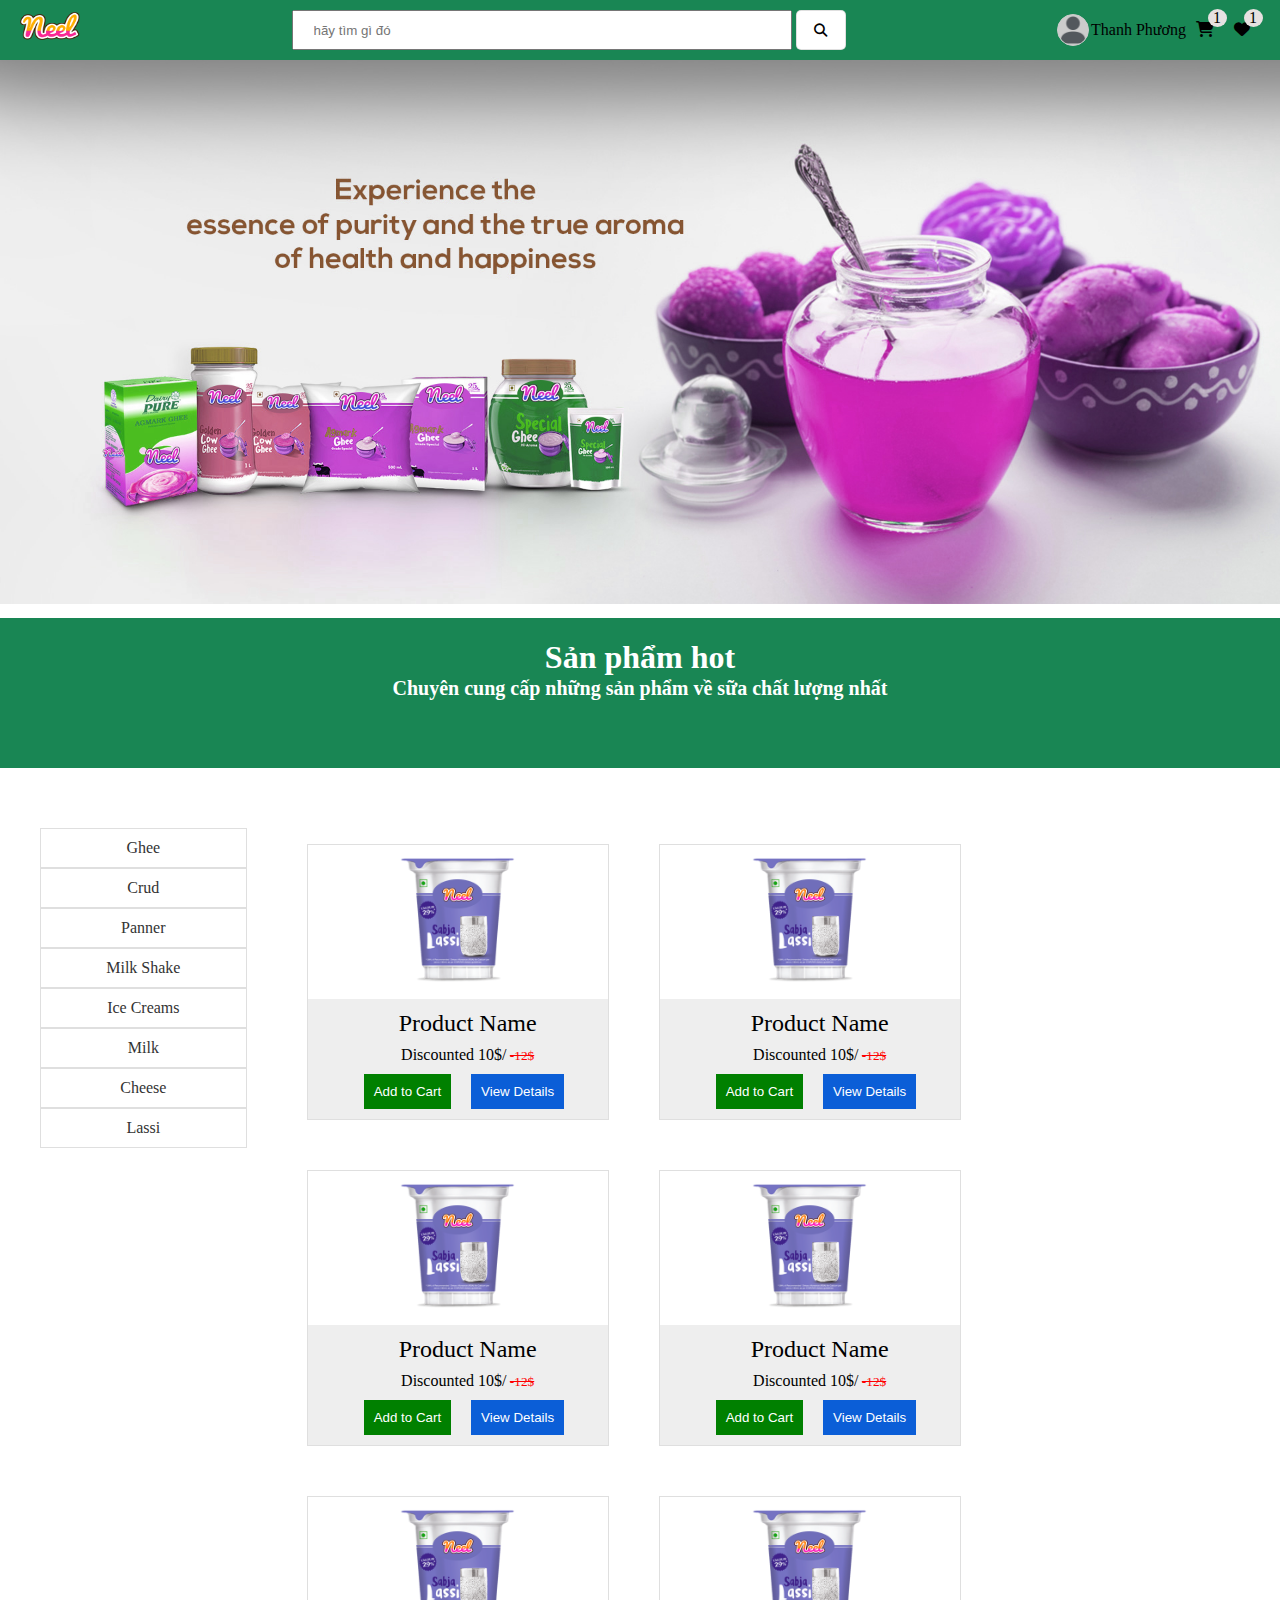
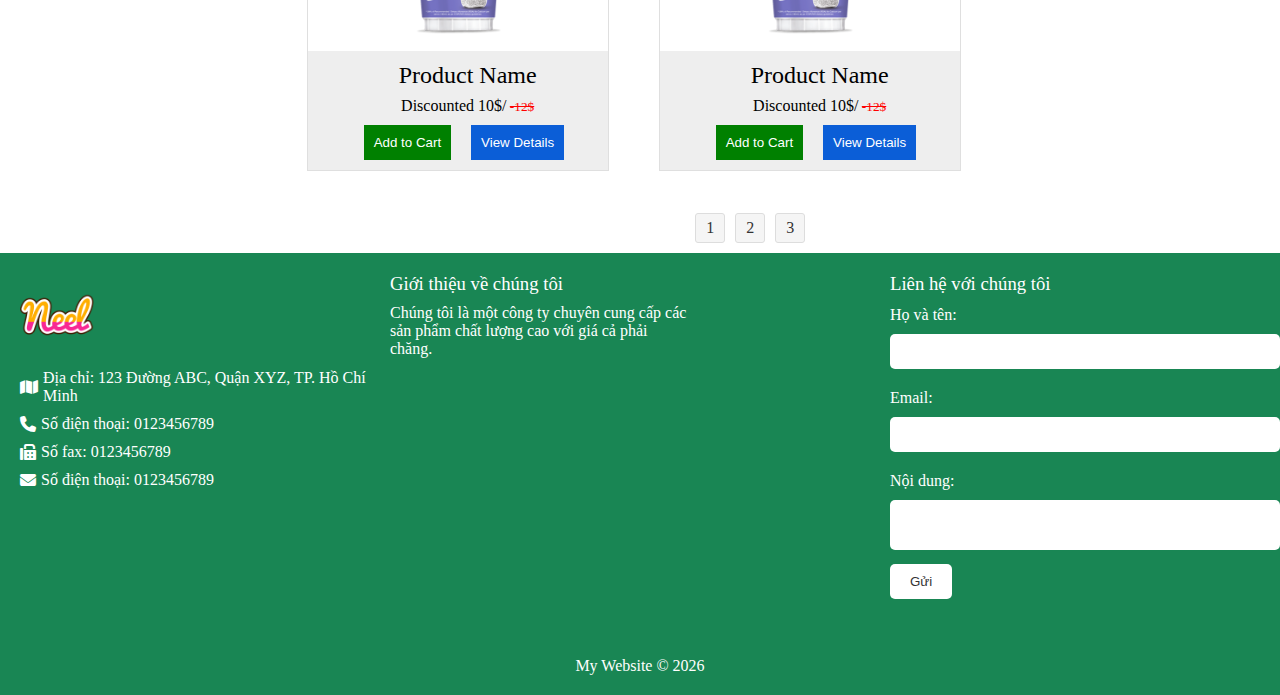
<file: index.html>
<!doctype html>
<html lang="en">
<head>
    <meta charset="utf-8">
    <meta name="viewport" content="width=device-width, initial-scale=1">
    <title>Demo</title>
    <meta name="viewport"
          content="width=device-width, user-scalable=no, initial-scale=1.0, maximum-scale=1.0, minimum-scale=1.0">
    <meta http-equiv="X-UA-Compatible" content="ie=edge">
    <link rel="stylesheet" href="styles.css">
    <link rel="stylesheet" href="https://cdnjs.cloudflare.com/ajax/libs/font-awesome/6.3.0/css/all.min.css">

</head>
<body>
<header>
    <nav>
        <div class="logo">
            <a href="#"> <img src="asset/Neel.png" alt="Avatar"></a>
        </div>
        <div class="navbar">

            <div class="container">
                <form class="search">
                    <input type="search" value="" placeholder="hãy tìm gì đó "/>
                    <button><i class="fas fa-search"></i></button>
                </form>
            </div>
        </div>
        <div class="user">
            <div class="dropdown dropbtn" id="Dropdown">
                <img src="asset/User-avatar.svg.png" alt="Avatar">
                <p>Thanh Phương</p>
                <ul class="dropdown-menu">
                    <li><a href="#">Địa chỉ</a></li>
                    <li><a href="#">Đơn hàng</a></li>
                    <li><a href="#">Thay đổi mật khẩu</a></li>
                    <li><a href="#">Đăng xuất</a></li>
                </ul>
            </div>
            <div class="user-item">
                <i class="fa-solid fa-cart-shopping fa-1x"></i>
                <span>1</span>
            </div>
            <div class=user-item>
                <i class="fa-solid fa-heart fa-1x"></i>
                <span>1</span>
            </div>
        </div>
    </nav>
</header>
<section>
    <div class="carousel">
        <div class="slides">
            <div class="slide current-slide"><img src="asset/banner/b1.jpg" alt="Slide 1"></div>
            <div class="slide"><img src="asset/banner/b2.jpg" alt="Slide 2"></div>
            <div class="slide"><img src="asset/banner/b3.jpg" alt="Slide 3"></div>
            <div class="slide"><img src="asset/banner/b4.jpg" alt="Slide 4"></div>
        </div>
    </div>
</section>
<section>
    <div class="container-banner banner">
        <h1 class="content">
            Sản phẩm hot
        </h1>
        <small>
            Chuyên cung cấp những sản phẩm về sữa chất lượng nhất
        </small>
    </div>
</section>
<section>
    <div class="container-product">
        <div class="sidebar">
            <ul>
                <li><a href="#">Ghee</a></li>
                <li><a href="#">Crud</a></li>
                <li><a href="#">Panner</a></li>
                <li><a href="#">Milk Shake</a></li>
                <li><a href="#">Ice Creams</a></li>
                <li><a href="#">Milk</a></li>
                <li><a href="#">Cheese</a></li>
                <li><a href="#">Lassi</a></li>
            </ul>
        </div>
        <div class="product-container">
            <div class="product-item" id="data-container">
                <ul class="data-list">
                    <li class="product">
                        <div class="product-image">
                            <img src="asset/product/sabja.png" alt="Product 1">
                        </div>
                        <div class="product-details">
                            <h2>Product Name</h2>
                            <p>Discounted 10$/<small>
                                <del>-12$</del>
                            </small></p>
                            <div class="button-main">
                                <button class="add">Add to Cart</button>
                                <button class="view">View Details</button>
                            </div>
                        </div>
                    </li>
                    <li class="product">
                        <div class="product-image">
                            <img src="asset/product/sabja.png" alt="Product 1">
                        </div>
                        <div class="product-details">
                            <h2>Product Name</h2>
                            <p>Discounted 10$/<small>
                                <del>-12$</del>
                            </small></p>
                            <div class="button-main">
                                <button class="add">Add to Cart</button>
                                <button class="view">View Details</button>
                            </div>
                        </div>
                    </li>
                    <li class="product">
                        <div class="product-image">
                            <img src="asset/product/sabja.png" alt="Product 1">
                        </div>
                        <div class="product-details">
                            <h2>Product Name</h2>
                            <p>Discounted 10$/<small>
                                <del>-12$</del>
                            </small></p>
                            <div class="button-main">
                                <button class="add">Add to Cart</button>
                                <button class="view">View Details</button>
                            </div>
                        </div>
                    </li>
                    <li class="product">
                        <div class="product-image">
                            <img src="asset/product/sabja.png" alt="Product 1">
                        </div>
                        <div class="product-details">
                            <h2>Product Name</h2>
                            <p>Discounted 10$/<small>
                                <del>-12$</del>
                            </small></p>
                            <div class="button-main">
                                <button class="add">Add to Cart</button>
                                <button class="view">View Details</button>
                            </div>
                        </div>
                    </li>
                    <li class="product">
                        <div class="product-image">
                            <img src="asset/product/sabja.png" alt="Product 1">
                        </div>
                        <div class="product-details">
                            <h2>Product Name</h2>
                            <p>Discounted 10$/<small>
                                <del>-12$</del>
                            </small></p>
                            <div class="button-main">
                                <button class="add">Add to Cart</button>
                                <button class="view">View Details</button>
                            </div>
                        </div>
                    </li>
                    <li class="product">
                        <div class="product-image">
                            <img src="asset/product/sabja.png" alt="Product 1">
                        </div>
                        <div class="product-details">
                            <h2>Product Name</h2>
                            <p>Discounted 10$/<small>
                                <del>-12$</del>
                            </small></p>
                            <div class="button-main">
                                <button class="add">Add to Cart</button>
                                <button class="view">View Details</button>
                            </div>
                        </div>
                    </li>
                    <li class="product">
                        <div class="product-image">
                            <img src="asset/product/sabja.png" alt="Product 1">
                        </div>
                        <div class="product-details">
                            <h2>Product Name</h2>
                            <p>Discounted 10$/<small>
                                <del>-12$</del>
                            </small></p>
                            <div class="button-main">
                                <button class="add">Add to Cart</button>
                                <button class="view">View Details</button>
                            </div>
                        </div>
                    </li>
                    <li class="product">
                        <div class="product-image">
                            <img src="asset/product/sabja.png" alt="Product 1">
                        </div>
                        <div class="product-details">
                            <h2>Product Name</h2>
                            <p>Discounted 10$/<small>
                                <del>-12$</del>
                            </small></p>
                            <div class="button-main">
                                <button class="add">Add to Cart</button>
                                <button class="view">View Details</button>
                            </div>
                        </div>
                    </li>
                    <li class="product">
                        <div class="product-image">
                            <img src="asset/product/sabja.png" alt="Product 1">
                        </div>
                        <div class="product-details">
                            <h2>Product Name</h2>
                            <p>Discounted 10$/<small>
                                <del>-12$</del>
                            </small></p>
                            <div class="button-main">
                                <button class="add">Add to Cart</button>
                                <button class="view">View Details</button>
                            </div>
                        </div>
                    </li>
                    <li class="product">
                        <div class="product-image">
                            <img src="asset/product/sabja.png" alt="Product 1">
                        </div>
                        <div class="product-details">
                            <h2>Product Name</h2>
                            <p>Discounted 10$/<small>
                                <del>-12$</del>
                            </small></p>
                            <div class="button-main">
                                <button class="add">Add to Cart</button>
                                <button class="view">View Details</button>
                            </div>
                        </div>
                    </li>
                    <li class="product">
                        <div class="product-image">
                            <img src="asset/product/sabja.png" alt="Product 1">
                        </div>
                        <div class="product-details">
                            <h2>Product Name</h2>
                            <p>Discounted 10$/<small>
                                <del>-12$</del>
                            </small></p>
                            <div class="button-main">
                                <button class="add">Add to Cart</button>
                                <button class="view">View Details</button>
                            </div>
                        </div>
                    </li>
                    <li class="product">
                        <div class="product-image">
                            <img src="asset/product/sabja.png" alt="Product 1">
                        </div>
                        <div class="product-details">
                            <h2>Product Name</h2>
                            <p>Discounted 10$/<small>
                                <del>-12$</del>
                            </small></p>
                            <div class="button-main">
                                <button class="add">Add to Cart</button>
                                <button class="view">View Details</button>
                            </div>
                        </div>
                    </li>
                    <li class="product">
                        <div class="product-image">
                            <img src="asset/product/sabja.png" alt="Product 1">
                        </div>
                        <div class="product-details">
                            <h2>Product Name</h2>
                            <p>Discounted 10$/<small>
                                <del>-12$</del>
                            </small></p>
                            <div class="button-main">
                                <button class="add">Add to Cart</button>
                                <button class="view">View Details</button>
                            </div>
                        </div>
                    </li>
                    <li class="product">
                        <div class="product-image">
                            <img src="asset/product/sabja.png" alt="Product 1">
                        </div>
                        <div class="product-details">
                            <h2>Product Name</h2>
                            <p>Discounted 10$/<small>
                                <del>-12$</del>
                            </small></p>
                            <div class="button-main">
                                <button class="add">Add to Cart</button>
                                <button class="view">View Details</button>
                            </div>
                        </div>
                    </li>
                    <li class="product">
                        <div class="product-image">
                            <img src="asset/product/sabja.png" alt="Product 1">
                        </div>
                        <div class="product-details">
                            <h2>Product Name</h2>
                            <p>Discounted 10$/<small>
                                <del>-12$</del>
                            </small></p>
                            <div class="button-main">
                                <button class="add">Add to Cart</button>
                                <button class="view">View Details</button>
                            </div>
                        </div>
                    </li>
                    <li class="product">
                        <div class="product-image">
                            <img src="asset/product/sabja.png" alt="Product 1">
                        </div>
                        <div class="product-details">
                            <h2>Product Name</h2>
                            <p>Discounted 10$/<small>
                                <del>-12$</del>
                            </small></p>
                            <div class="button-main">
                                <button class="add">Add to Cart</button>
                                <button class="view">View Details</button>
                            </div>
                        </div>
                    </li>
                </ul>
            </div>
        </div>
    </div>
    <div id="pagination-container">
        <ul class="pagination"></ul>
    </div>
</section>
<footer>
    <div class="footer-left">
        <img src="asset/Neel.png" alt="Logo">
        <div class="info">
            <i class="fas fa-map"></i>
            <p>Địa chỉ: 123 Đường ABC, Quận XYZ, TP. Hồ Chí Minh</p>
        </div>
        <div class="info">
            <i class="fas fa-phone"></i>
            <p>Số điện thoại: 0123456789</p>
        </div>
        <div class="info">
            <i class="fas fa-fax"></i>
            <p>Số fax: 0123456789</p>
        </div>
        <div class="info">
            <i class="fas fa-envelope"></i>
            <p>Số điện thoại: 0123456789</p>
        </div>
    </div>
    <div class="footer-middle">
        <h3>Giới thiệu về chúng tôi</h3>
        <p>Chúng tôi là một công ty chuyên cung cấp các sản phẩm chất lượng cao với giá cả phải chăng.</p>
        <iframe src="https://www.google.com/maps/embed?pb=!1m18!1m12!1m3!1d423.9450030400263!2d106.62724619054615!3d10.853529795372872!2m3!1f0!2f0!3f0!3m2!1i1024!2i768!4f13.1!3m3!1m2!1s0x3175298a797a214b%3A0x47b4978a89981367!2sC%C3%B4ng%20ty%20TNHH%20HOPEE!5e0!3m2!1svi!2s!4v1679639703121!5m2!1svi!2s"
                width="500" height="250" style="border:0;" allowfullscreen="" loading="lazy"
                referrerpolicy="no-referrer-when-downgrade"></iframe>
    </div>
    <div class="footer-right">
        <h3>Liên hệ với chúng tôi</h3>
        <form>
            <label for="name">Họ và tên:</label>
            <input type="text" id="name" name="name" required>
            <label for="email">Email:</label>
            <input type="email" id="email" name="email" required>
            <label for="message">Nội dung:</label>
            <textarea id="message" name="message" required></textarea>
            <button type="submit">Gửi</button>
        </form>
    </div>
</footer>
<footer>
    <div class="coppy right ">
        <p id="timenow"></p>
    </div>

</footer>
<script src="main.js"></script>
<script src="pagenation.js"/>
<script>

</script>
</body>
</html>
</file>
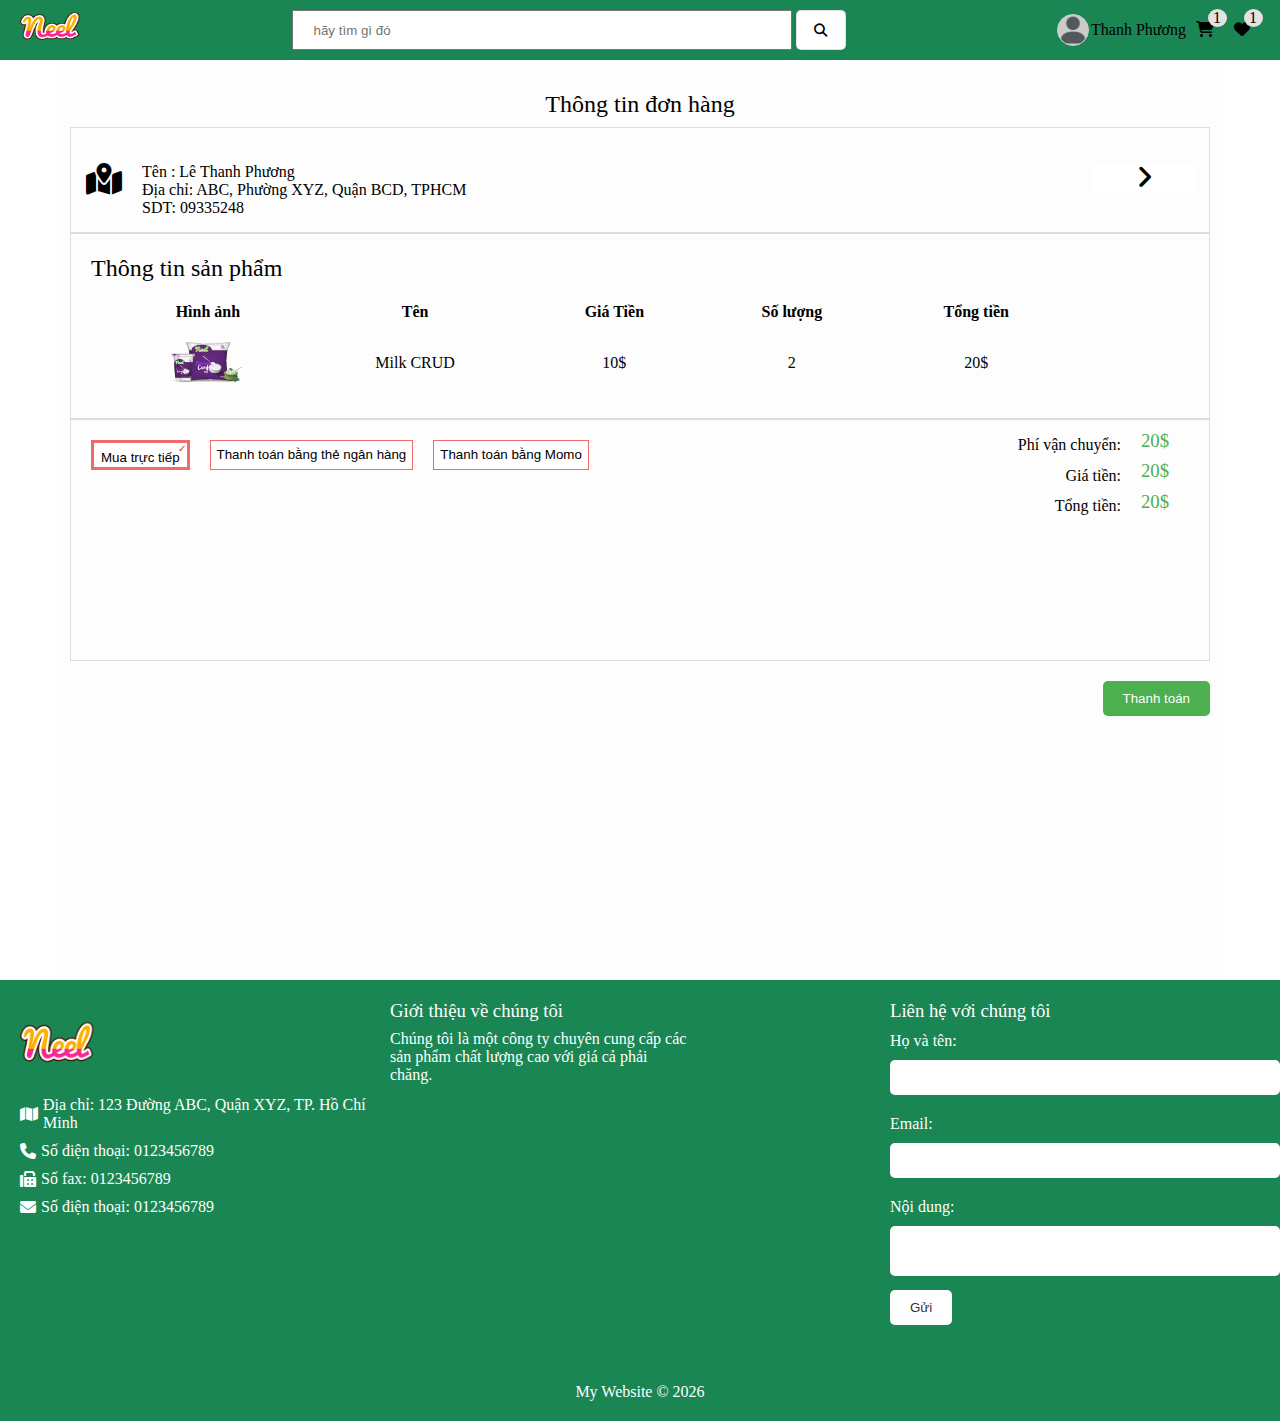
<file: checkout.html>
<!doctype html>
<html lang="en">
<head>
    <meta charset="UTF-8">
    <meta name="viewport"
          content="width=device-width, user-scalable=no, initial-scale=1.0, maximum-scale=1.0, minimum-scale=1.0">
    <meta http-equiv="X-UA-Compatible" content="ie=edge">
    <title>Document</title>
    <link rel="stylesheet" href="styles.css">
    <link rel="stylesheet" href="https://cdnjs.cloudflare.com/ajax/libs/font-awesome/6.3.0/css/all.min.css">

</head>
<body>
<header>
    <nav>
        <div class="logo">
            <a href="#"> <img src="asset/Neel.png" alt="Avatar"></a>
        </div>
        <div class="navbar">

            <div class="container">
                <form class="search">
                    <input type="search" value="" placeholder="hãy tìm gì đó "/>
                    <button><i class="fas fa-search"></i></button>
                </form>
            </div>
        </div>
        <div class="user">
            <div class="dropdown dropbtn" id="Dropdown">
                <img src="asset/User-avatar.svg.png" alt="Avatar">
                <p>Thanh Phương</p>
                <ul class="dropdown-menu">
                    <li><a href="#">Địa chỉ</a></li>
                    <li><a href="#">Đơn hàng</a></li>
                    <li><a href="#">Thay đổi mật khẩu</a></li>
                    <li><a href="#">Đăng xuất</a></li>
                </ul>
            </div>
            <div class="user-item">
                <i class="fa-solid fa-cart-shopping fa-1x"></i>
                <span>1</span>
            </div>
            <div class=user-item>
                <i class="fa-solid fa-heart fa-1x"></i>
                <span>1</span>
            </div>
        </div>
    </nav>
</header>
<section>
    <div class="container checkout">
        <h2 class="title">Thông tin đơn hàng</h2>
        <div class="container-address address" id="open-modal">
            <div class="address-details">
                <i class="fas fa-map-location-dot fa-2x "></i>
                <div>
                    <p id="FullName">Tên : Lê Thanh Phương</p>
                    <p id="Address">Địa chỉ: ABC, Phường XYZ, Quận BCD, TPHCM</p>
                    <p id="Phone">SDT: 09335248</p>
                </div>
            </div>
            <button class="change-icons"><i class="fas fa-2x fa-angle-right"></i></button>
        </div>
        <div class="checkout-section">
            <h2>Thông tin sản phẩm</h2>
            <div class="product-item">
                <div class="checkout-details">
                    <table>
                        <thead>
                        <tr>
                            <th>Hình ảnh</th>
                            <th>Tên</th>
                            <th>Giá Tiền</th>
                            <th>Số lượng</th>
                            <th>Tổng tiền</th>
                        </tr>
                        </thead>
                        <tbody>
                        <tr>
                            <td class="checkout-img">
                                <img src="asset/product/curd-premium.png" alt="Product Image">
                            </td>
                            <td>Milk CRUD</td>
                            <td>10$</td>
                            <td>2</td>
                            <td>20$</td>
                        </tr>
                        </tbody>
                    </table>
                </div>
            </div>
        </div>
        <div class="checkout-section payment">
            <div>
                <div class="payment-options">
                    <button class="btn-buy-now active-checkout" id="payment">Mua trực tiếp</button>
                    <button class="btn-card-payment " id="payment">Thanh toán bằng thẻ ngân hàng</button>
                    <button class="btn-momo-payment " id="payment">Thanh toán bằng Momo</button>
                </div>

                <div class="payment-details">
                    <div class="buy-now-details">
                    </div>
                    <div class="card-payment-details">
                        <p>Chọn thẻ thanh toán</p>
                        <ul class="payment-card">
                            <li class="card">
                                <label>Thẻ Visa
                                    <input type="radio" value="Visa" name="Card">
                                </label>
                                <img src="asset/payment/payment.png"/>
                            </li>
                            <li class="card">
                                <label>Thẻ Mastercard
                                    <input type="radio" value="Mastercard" name="Card">
                                </label>
                                <img src="asset/payment/payment.png"/>
                            </li>
                            <li class="card">
                                <label>Thẻ ATM nội địa
                                    <input type="radio" value="ATM" name="Card">
                                </label>
                                <img src="asset/payment/payment.png"/>
                            </li>
                        </ul>
                    </div>
                    <div class="momo-payment-details">
                        <p>Chọn ví thanh toán</p>
                        <ul>
                            <ul class="payment-card">
                                <li class="card">
                                    <label>Ví Momo
                                        <input type="radio" value="Visa" name="Card">
                                    </label>
                                    <img src="asset/payment/payment.png"/>
                                </li>
                                <li class="card">
                                    <label>Ví Zalopay
                                        <input type="radio" value="Mastercard" name="Card">
                                    </label>
                                    <img src="asset/payment/payment.png"/>
                                </li>
                                <li class="card">
                                    <label>Thẻ ATM nội địa
                                        <input type="radio" value="ATM" name="Card">
                                    </label>
                                    <img src="asset/payment/payment.png"/>
                                </li>
                            </ul>
                        </ul>
                    </div>
                </div>
            </div>
            <div class="shipping">
                <div class="shipping-details">
                    <p>Phí vận chuyển:</p>
                    <h3>20$</h3>
                </div>
                <div class="shipping-details">
                    <p>Giá tiền:</p>
                    <h3>20$</h3>
                </div>
                <div class="shipping-details">
                    <p>Tổng tiền:</p>
                    <h3>20$</h3>
                </div>
            </div>
        </div>
        <button class="checkout-button" id="modal-payment">Thanh toán</button>
    </div>
</section>
<section>
    <div id="my-modal" class="modal">
        <div class="modal-content">
            <div class="modal-header">
                <span class="close">&times;</span>
            </div>
            <button class="change-value">
                <div class="address">
                    <div class="address-details">
                        <i class="fas fa-map-location-dot fa-2x "></i>
                        <div class="address-change">
                            <p class="Name">Tên : Lê Thanh Phương 1</p>
                            <p class="Address">Địa chỉ: ABC, Phường XYZ, Quận BCD, TPHCM</p>
                            <p class="Phone">SDT: 09335248</p>
                        </div>
                    </div>
                    <i class="fas fa-2x fa-angle-right icon"></i>
                </div>
            </button>
            <hr/>
            <button class="change-value">
                <div class="address">
                    <div class="address-details">
                        <i class="fas fa-map-location-dot fa-2x "></i>
                        <div class="address-change">
                            <p class="Name">Tên : Lê Thanh Phương 2</p>
                            <p class="Address">Địa chỉ: ABC, Phường XYZ, Quận BCD, TPHCM</p>
                            <p class="Phone">SDT: 09335248</p>
                        </div>
                    </div>
                    <i class="fas fa-2x fa-angle-right icon"></i>
                </div>
            </button>
            <hr/>
            <button class="change-value">
                <div class="address">
                    <div class="address-details">
                        <i class="fas fa-map-location-dot fa-2x "></i>
                        <div class="address-change">
                            <p class="Name">Tên : Lê Thanh Phương 3</p>
                            <p class="Address">Địa chỉ: ABC, Phường XYZ, Quận BCD, TPHCM</p>
                            <p class="Phone">SDT: 09335248</p>
                        </div>
                    </div>
                    <i class="fas fa-2x fa-angle-right icon"></i>
                </div>
            </button>

            <hr/>
        </div>
    </div>
</section>
<section>
    <div id="payment-modal" class="modal">
        <div class=" payment-content">
            <iframe src="http://giphy.com/embed/ibolLe3mOqHE3PQTtk" width="200" height="200" frameborder="0" class="giphy-embed" allowFullScreen></iframe>
            <p> Thanh toán thành công</p>
            <button class="close-payment">close</button>
        </div>
    </div>
</section>
<footer>
    <div class="footer-left">
        <img src="asset/Neel.png" alt="Logo">
        <div class="info">
            <i class="fas fa-map"></i>
            <p>Địa chỉ: 123 Đường ABC, Quận XYZ, TP. Hồ Chí Minh</p>
        </div>
        <div class="info">
            <i class="fas fa-phone"></i>
            <p>Số điện thoại: 0123456789</p>
        </div>
        <div class="info">
            <i class="fas fa-fax"></i>
            <p>Số fax: 0123456789</p>
        </div>
        <div class="info">
            <i class="fas fa-envelope"></i>
            <p>Số điện thoại: 0123456789</p>
        </div>
    </div>
    <div class="footer-middle">
        <h3>Giới thiệu về chúng tôi</h3>
        <p>Chúng tôi là một công ty chuyên cung cấp các sản phẩm chất lượng cao với giá cả phải chăng.</p>
        <iframe src="https://www.google.com/maps/embed?pb=!1m18!1m12!1m3!1d423.9450030400263!2d106.62724619054615!3d10.853529795372872!2m3!1f0!2f0!3f0!3m2!1i1024!2i768!4f13.1!3m3!1m2!1s0x3175298a797a214b%3A0x47b4978a89981367!2sC%C3%B4ng%20ty%20TNHH%20HOPEE!5e0!3m2!1svi!2s!4v1679639703121!5m2!1svi!2s"
                width="500" height="250" style="border:0;" allowfullscreen="" loading="lazy"
                referrerpolicy="no-referrer-when-downgrade"></iframe>
    </div>
    <div class="footer-right">
        <h3>Liên hệ với chúng tôi</h3>
        <form>
            <label for="name">Họ và tên:</label>
            <input type="text" id="name" name="name" required>
            <label for="email">Email:</label>
            <input type="email" id="email" name="email" required>
            <label for="message">Nội dung:</label>
            <textarea id="message" name="message" required></textarea>
            <button type="submit">Gửi</button>
        </form>
    </div>
</footer>
<footer>
    <div class="coppy right ">
        <p id="timenow"></p>
    </div>
</footer>
<script src="payment.js"></script>
<script src="modal.js"></script>
<script src="paymentmodal.js"></script>
<script src="plusminus.js"></script>
<script src="main.js"></script>
<script src="changeImage.js"></script>
</body>
</html>
</file>
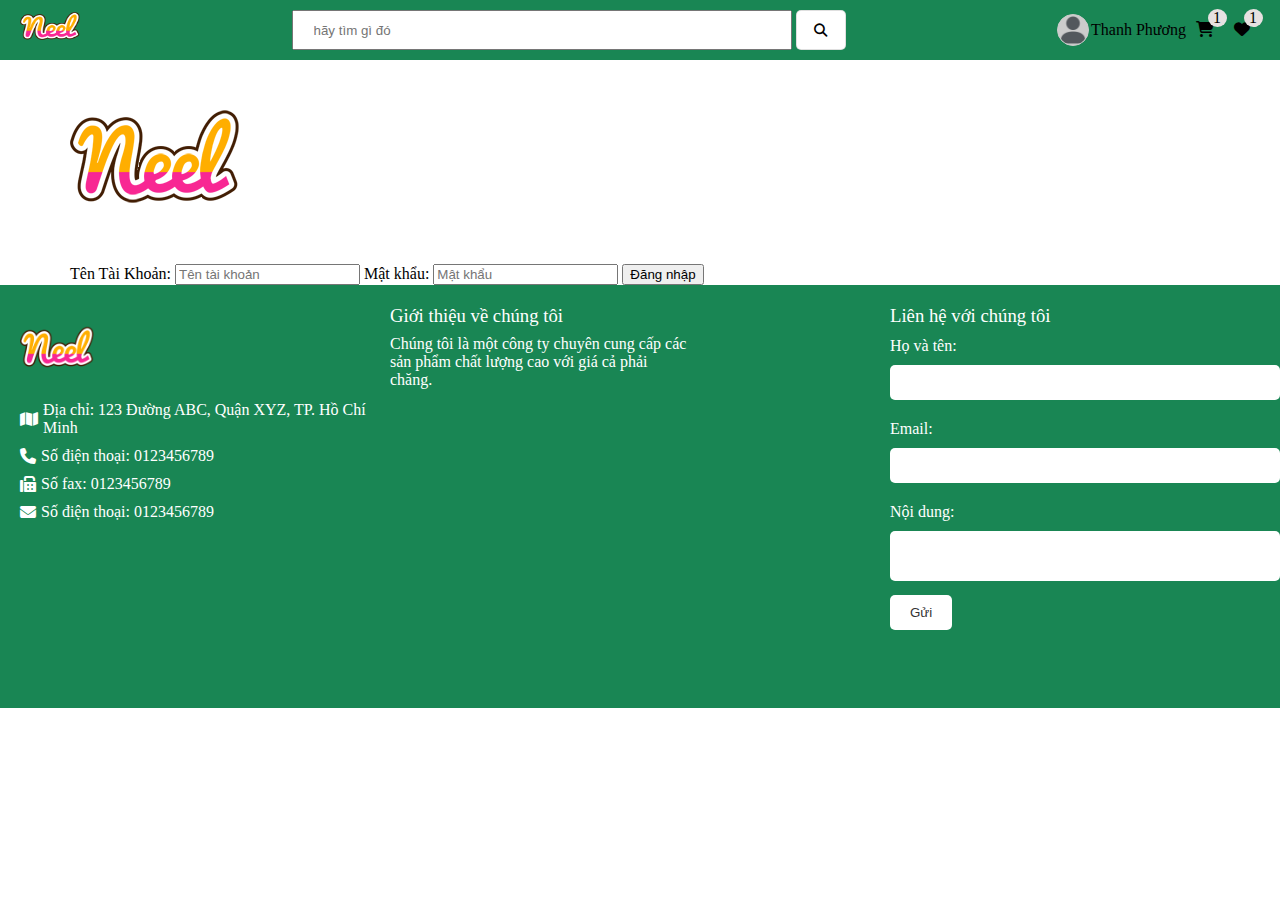
<file: login.html>
<!doctype html>
<html lang="en">
<head>
    <meta charset="UTF-8">
    <meta name="viewport"
          content="width=device-width, user-scalable=no, initial-scale=1.0, maximum-scale=1.0, minimum-scale=1.0">
    <meta http-equiv="X-UA-Compatible" content="ie=edge">
    <title>Document</title>
    <link rel="stylesheet" href="https://cdnjs.cloudflare.com/ajax/libs/font-awesome/6.3.0/css/all.min.css">
    <link rel="stylesheet" href="styles.css">
</head>
<body>
<header>
    <nav>
        <div class="logo">
            <a href="#"> <img src="asset/Neel.png" alt="Avatar"></a>
        </div>
        <div class="navbar">

            <div class="container">
                <form class="search">
                    <input type="search" value="" placeholder="hãy tìm gì đó "/>
                    <button><i class="fas fa-search"></i></button>
                </form>
            </div>
        </div>
        <div class="user">
            <div class="dropdown dropbtn" id="Dropdown">
                <img src="asset/User-avatar.svg.png" alt="Avatar">
                <p>Thanh Phương</p>
                <ul class="dropdown-menu">
                    <li><a href="#">Địa chỉ</a></li>
                    <li><a href="#">Đơn hàng</a></li>
                    <li><a href="#">Thay đổi mật khẩu</a></li>
                    <li><a href="#">Đăng xuất</a></li>
                </ul>
            </div>
            <div class="user-item">
                <i class="fa-solid fa-cart-shopping fa-1x"></i>
                <span>1</span>
            </div>
            <div class=user-item>
                <i class="fa-solid fa-heart fa-1x"></i>
                <span>1</span>
            </div>
        </div>
    </nav>
</header>
<section>
    <div class="container">
        <img src="asset/Neel.png" alt="test"/>
        <form>
            <label>
                Tên Tài Khoản:
                <input type="text" placeholder="Tên tài khoản">
            </label>
            <label>
                Mật khẩu:
                <input type="password" placeholder="Mật khẩu">
            </label>
            <button type="submit">Đăng nhập</button>
        </form>
    </div>
</section>
<footer>
    <div class="footer-left">
        <img src="asset/Neel.png" alt="Logo">
        <div class="info">
            <i class="fas fa-map"></i>
            <p>Địa chỉ: 123 Đường ABC, Quận XYZ, TP. Hồ Chí Minh</p>
        </div>
        <div class="info">
            <i class="fas fa-phone"></i>
            <p>Số điện thoại: 0123456789</p>
        </div>
        <div class="info">
            <i class="fas fa-fax"></i>
            <p>Số fax: 0123456789</p>
        </div>
        <div class="info">
            <i class="fas fa-envelope"></i>
            <p>Số điện thoại: 0123456789</p>
        </div>
    </div>
    <div class="footer-middle">
        <h3>Giới thiệu về chúng tôi</h3>
        <p>Chúng tôi là một công ty chuyên cung cấp các sản phẩm chất lượng cao với giá cả phải chăng.</p>
        <iframe src="https://www.google.com/maps/embed?pb=!1m18!1m12!1m3!1d423.9450030400263!2d106.62724619054615!3d10.853529795372872!2m3!1f0!2f0!3f0!3m2!1i1024!2i768!4f13.1!3m3!1m2!1s0x3175298a797a214b%3A0x47b4978a89981367!2sC%C3%B4ng%20ty%20TNHH%20HOPEE!5e0!3m2!1svi!2s!4v1679639703121!5m2!1svi!2s"
                width="500" height="250" style="border:0;" allowfullscreen="" loading="lazy"
                referrerpolicy="no-referrer-when-downgrade"></iframe>
    </div>
    <div class="footer-right">
        <h3>Liên hệ với chúng tôi</h3>
        <form>
            <label for="name">Họ và tên:</label>
            <input type="text" id="name" name="name" required>
            <label for="email">Email:</label>
            <input type="email" id="email" name="email" required>
            <label for="message">Nội dung:</label>
            <textarea id="message" name="message" required></textarea>
            <button type="submit">Gửi</button>
        </form>
    </div>
</footer>
<footer>
    <div class="coppy right ">
        <p id="timenow"></p>
    </div>

</footer>
</body>
</html>
</file>
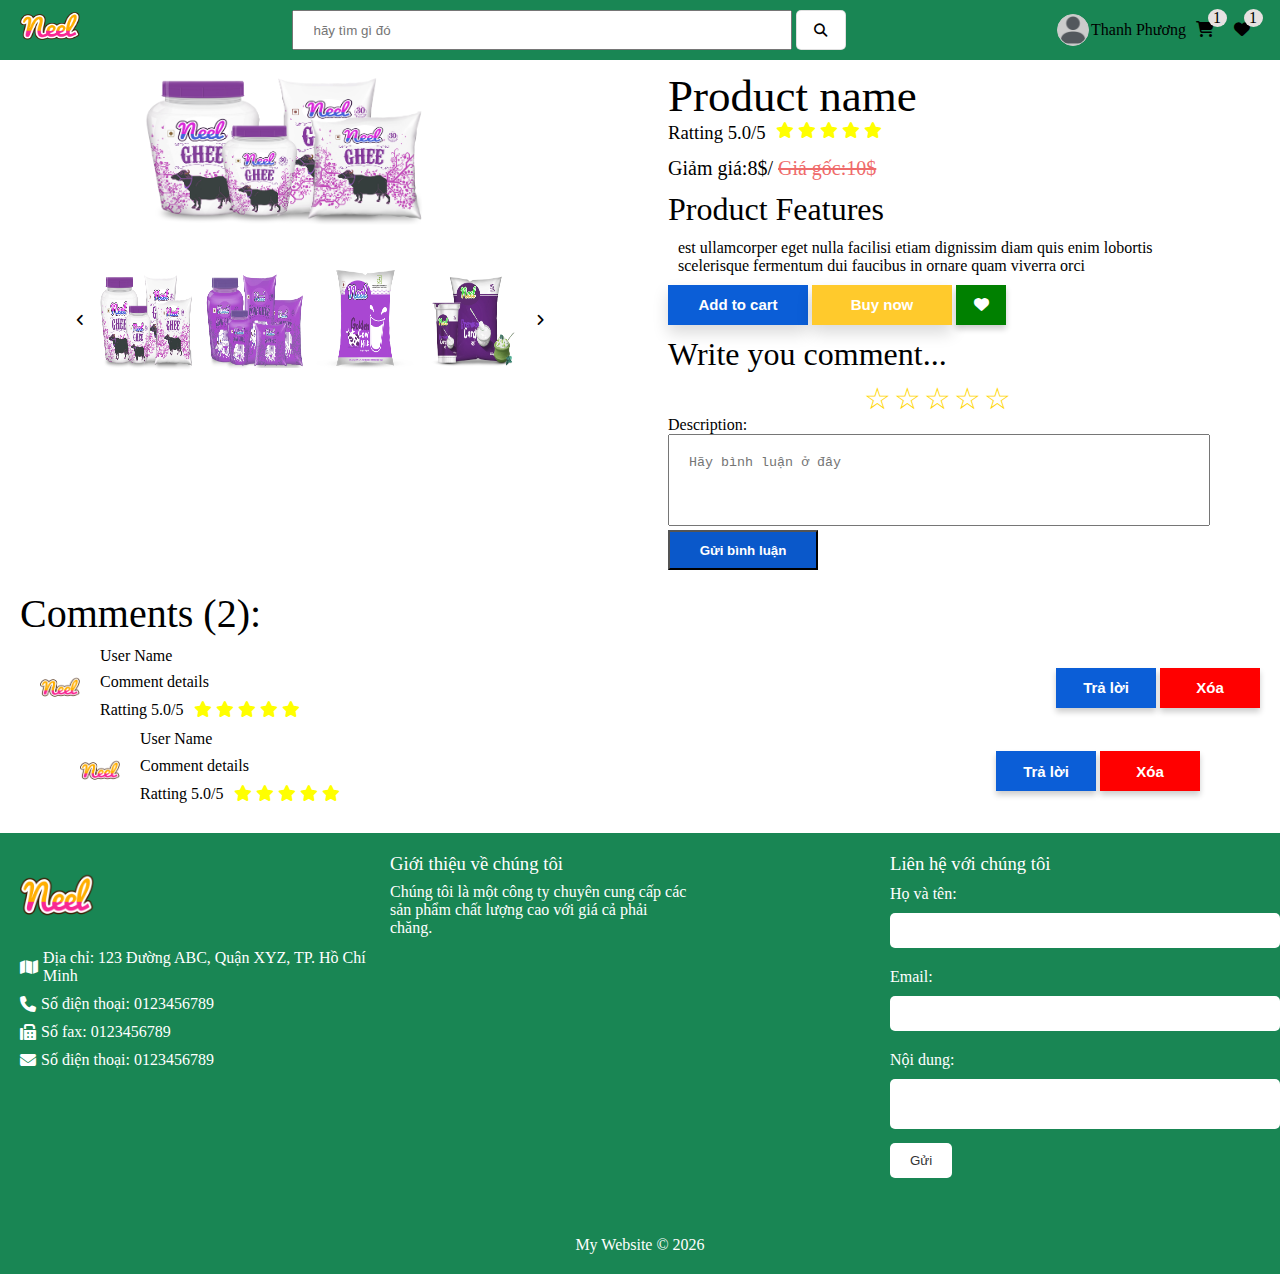
<file: product-details.html>
<!doctype html>
<!doctype html>
<html lang="en">
<head>
    <meta charset="utf-8">
    <meta name="viewport"
          content="width=device-width, user-scalable=no, initial-scale=1.0, maximum-scale=1.0, minimum-scale=1.0">
    <meta http-equiv="X-UA-Compatible" content="ie=edge">
    <meta name="viewport" content="width=device-width, initial-scale=1">
    <title>Demo</title>
    <link rel="stylesheet" href="styles.css">
    <link rel="stylesheet" href="https://cdnjs.cloudflare.com/ajax/libs/font-awesome/6.3.0/css/all.min.css">
</head>
<body>
<header>
    <nav>
        <div class="logo">
            <a href="#"> <img src="asset/Neel.png" alt="Avatar"></a>
        </div>
        <div class="navbar">

            <div class="container">
                <form class="search">
                    <input type="search" value="" placeholder="hãy tìm gì đó "/>
                    <button><i class="fas fa-search"></i></button>
                </form>
            </div>
        </div>
        <div class="user">
            <div class="dropdown dropbtn" id="Dropdown">
                <img src="asset/User-avatar.svg.png" alt="Avatar">
                <p>Thanh Phương</p>
                <ul class="dropdown-menu">
                    <li><a href="#">Địa chỉ</a></li>
                    <li><a href="#">Đơn hàng</a></li>
                    <li><a href="#">Thay đổi mật khẩu</a></li>
                    <li><a href="#">Đăng xuất</a></li>
                </ul>
            </div>
            <div class="user-item">
                <i class="fa-solid fa-cart-shopping fa-1x"></i>
                <span>1</span>
            </div>
            <div class=user-item>
                <i class="fa-solid fa-heart fa-1x"></i>
                <span>1</span>
            </div>
        </div>
    </nav>
</header>
<section>
    <div class="container details">
        <div class="carousel">
            <div class="main-image">
                <img id="main-image" src="asset/product/buffalo-ghee.png" alt="Main Image">
            </div>

            <div class="thumbnail-images">
                <button class="prev-btn"><i class="fas fa-angle-left"></i></button>
                <img class="thumbnail" data-src="asset/product/buffalo-ghee.png" src="asset/product/buffalo-ghee.png"
                     alt="Thumbnail Image 1">
                <img class="thumbnail" data-src="asset/product/cow-ghee.png" src="asset/product/cow-ghee.png"
                     alt="Thumbnail Image 2">
                <img class="thumbnail" data-src="asset/product/cow-milk.png" src="asset/product/cow-milk.png"
                     alt="Thumbnail Image 3">
                <img class="thumbnail" data-src="asset/product/curd-premium.png" src="asset/product/curd-premium.png"
                     alt="Thumbnail Image 4">
                <button class="next-btn"><i class="fas fa-angle-right"></i></button>
            </div>
        </div>
        <div class="item">
            <p class="product-name">Product name</p>
            <div class="ratting">
                <h3> Ratting 5.0/5</h3>
                <div>
                    <i class="fas fa-star"></i>
                    <i class="fas fa-star"></i>
                    <i class="fas fa-star"></i>
                    <i class="fas fa-star"></i>
                    <i class="fas fa-star"></i>
                </div>
            </div>
            <div class="price">
                <p>
                    Giảm giá:8$/
                    <del>Giá gốc:10$</del>
                </p>
            </div>
            <div class="product-features">
                <h1>Product Features</h1>
                <p>est ullamcorper eget nulla facilisi etiam dignissim diam quis enim lobortis scelerisque fermentum dui
                    faucibus in ornare quam viverra orci</p>
            </div>
            <div>
                <button class="button-details view">Add to cart</button>
                <button class="button-details buynow">Buy now</button>
                <button class="button-wishlist add"><i class="fas fa-heart"></i></button>
            </div>
            <div class="comment">
                <h1>Write you comment...</h1>
                <div class="rating">
                    <input type="radio" name="rating" value="5" id="5">
                    <label for="5">☆</label>
                    <input type="radio" name="rating" value="4" id="4">
                    <label for="4">☆</label>
                    <input type="radio" name="rating" value="3" id="3">
                    <label for="3">☆</label>
                    <input type="radio" name="rating" value="2" id="2">
                    <label for="2">☆</label>
                    <input type="radio" name="rating" value="1" id="1">
                    <label for="1">☆</label>
                </div>
                <p>Description:</p>
                <textarea placeholder="Hãy bình luận ở đây"></textarea>
                <button>Gửi bình luận</button>
            </div>
        </div>
    </div>
    <div class="comment-render">
        <h1>Comments (2):</h1>
        <div class="comment-details">
            <div class="comment-user">
                <img src="asset/Neel.png"/>
                <div>
                    <h4>User Name</h4>
                    <p>Comment details</p>
                    <div class="ratting">
                        <p> Ratting 5.0/5</p>
                        <div>
                            <i class="fas fa-star"></i>
                            <i class="fas fa-star"></i>
                            <i class="fas fa-star"></i>
                            <i class="fas fa-star"></i>
                            <i class="fas fa-star"></i>
                        </div>
                    </div>
                </div>
            </div>
            <div>
                <button class="button-comment view" id="reply-comment" onclick="replyComment()">Trả lời</button>
                <button class="button-comment remove">Xóa</button>
            </div>
        </div>
        <div class="form form-reply" id="form">
            <label>
                <textarea placeholder="Hãy bình luận ở đây"></textarea>
            </label>
            <button>Gửi bình luận</button>
        </div>
        <div class="reply-comment comment-details">
            <div class="comment-user">
                <img src="asset/Neel.png"/>
                <div>
                    <h4>User Name</h4>
                    <p>Comment details</p>
                    <div class="ratting">
                        <p> Ratting 5.0/5</p>
                        <div>
                            <i class="fas fa-star"></i>
                            <i class="fas fa-star"></i>
                            <i class="fas fa-star"></i>
                            <i class="fas fa-star"></i>
                            <i class="fas fa-star"></i>
                        </div>
                    </div>
                </div>
            </div>
            <div>
                <button class="button-comment view" id="reply">Trả lời</button>
                <button class="button-comment remove">Xóa</button>
            </div>
        </div>
    </div>
</section>
<footer>
    <div class="footer-left">
        <img src="asset/Neel.png" alt="Logo">
        <div class="info">
            <i class="fas fa-map"></i>
            <p>Địa chỉ: 123 Đường ABC, Quận XYZ, TP. Hồ Chí Minh</p>
        </div>
        <div class="info">
            <i class="fas fa-phone"></i>
            <p>Số điện thoại: 0123456789</p>
        </div>
        <div class="info">
            <i class="fas fa-fax"></i>
            <p>Số fax: 0123456789</p>
        </div>
        <div class="info">
            <i class="fas fa-envelope"></i>
            <p>Số điện thoại: 0123456789</p>
        </div>
    </div>
    <div class="footer-middle">
        <h3>Giới thiệu về chúng tôi</h3>
        <p>Chúng tôi là một công ty chuyên cung cấp các sản phẩm chất lượng cao với giá cả phải chăng.</p>
        <iframe src="https://www.google.com/maps/embed?pb=!1m18!1m12!1m3!1d423.9450030400263!2d106.62724619054615!3d10.853529795372872!2m3!1f0!2f0!3f0!3m2!1i1024!2i768!4f13.1!3m3!1m2!1s0x3175298a797a214b%3A0x47b4978a89981367!2sC%C3%B4ng%20ty%20TNHH%20HOPEE!5e0!3m2!1svi!2s!4v1679639703121!5m2!1svi!2s"
                width="500" height="250" style="border:0;" allowfullscreen="" loading="lazy"
                referrerpolicy="no-referrer-when-downgrade"></iframe>
    </div>
    <div class="footer-right">
        <h3>Liên hệ với chúng tôi</h3>
        <form>
            <label for="name">Họ và tên:</label>
            <input type="text" id="name" name="name" required>
            <label for="email">Email:</label>
            <input type="email" id="email" name="email" required>
            <label for="message">Nội dung:</label>
            <textarea id="message" name="message" required></textarea>
            <button type="submit">Gửi</button>
        </form>
    </div>
</footer>
<footer>
    <div class="coppy right ">
        <p id="timenow"></p>
    </div>

</footer>
<script src="comment.js"></script>
<script src="main.js"></script>
<script src="changeImage.js"></script>
</body>
</html>
</file>
<file: styles.css>
body {
    margin: 0 !important;
    display: flex;
    flex-direction: column;
    min-height: 100%;
}

p {
    margin: 0;
}

.h1, .h2, .h3, .h4, .h5, .h6, h1, h2, h3, h4, h5, h6 {
    margin-top: 0;
    margin-bottom: 0.5rem;
    font-weight: 500;
    line-height: 1.2;
}

.colorWeb {
    background-color: #198654;
}

a {
    text-decoration: none;
    color: black;
}

nav {
    display: flex;
    justify-content: space-between;
    align-items: center;
    height: 60px;
    padding: 0 20px;
    background-color: #198654;
}

.logo a {
    font-size: 24px;
    font-weight: bold;
    text-decoration: none;
    color: #e7d5d5;
}

.logo img {
    width: 60px;
    height: 60px;
}

.navbar .nav-item {
    display: flex;
    list-style: none;
    margin: 0;
    padding: 0;
}

.navbar li {
    margin: 0 10px;
}

.navbar li a {
    font-size: 16px;
    text-decoration: none;
    color: #e3dbdb;
    font-weight: 600;
}

.user {
    display: flex;
    align-items: center;
    gap: 10px;
}

.user img {
    width: 30px;
    height: 30px;
    border-radius: 50%;
    border: 1px solid #cccccc;
    background-color: #cccccc;
    cursor: pointer;
}

.user p {
    cursor: pointer;
}

.user .user-item {
    position: relative;
    margin-right: 10px;
}

.user .user-item span {
    position: absolute;
    top: -12px;
    background-color: #e7e1e1;
    width: 14px;
    height: 18px;
    padding-left: 5px;
    border-radius: 50%;
    right: -13px;
}

.dropdown {
    display: flex;
    align-items: center;
    flex-direction: row;
    justify-content: flex-start;
    gap: 2px;
}

.dropbtn {
    border-radius: 50%;

}

.dropdown-menu {
    display: none;
    position: absolute;
    z-index: 1;
    top: 45px;
    background-color: #fff;
    list-style: none;
    font-size: 1.2rem;
    width: 10%;
    padding: 0.25rem 1rem;
    clear: both;
    font-weight: 600;
    color: #212529;
    text-align: inherit;
    text-decoration: none;
    white-space: nowrap;
    border: 0;
    border-radius: 5%;

}

.dropdown.active .dropdown-menu {
    display: block;
    overflow: hidden;
}

.container {
    max-width: 1140px;
    margin: 0 auto;
    padding: 0 15px;
    min-height: 100%;
}
#data-container {
    margin-bottom: 10px;
}
.data-list{
    display: flex;
    max-width: 1200px;
    flex-wrap: wrap;
    justify-content: flex-start;
    gap: 50px;
}
.data-list li {
    display: none;
}

.data-list li.active {
    display: block;
    width: 300px;
    overflow: hidden;
}

#pagination-container .pagination {
    display: flex;
    justify-content: center;
    margin-bottom: 10px;
    padding: 0;
    list-style: none;
    margin-left: 18%;
}

.pagination li {
    margin-right: 10px;
}

.pagination li a {
    display: block;
    padding: 5px 10px;
    background-color: #f5f5f5;
    border: 1px solid #ddd;
    border-radius: 3px;
    color: #333;
    text-decoration: none;
}

.pagination li.active a {
    background-color: #428bca;
    color: #fff;
}
.search input {
    width: 500px;
    height: 40px;
    padding-left: 20px;
}

.search button {
    height: 40px;
    width: 50px;
    background-color: #fff;
    border: 1px solid rgba(0, 0, 0, .125);
    border-radius: 5px;
}

.search button:hover {
    background-color: #212529;
    color: #ffffff;
}

section {
    flex: 1 0 auto;
}

.carousel-item {
    height: auto;
    overflow: hidden;
}

.carousel {
    width: 100%;
    height: auto;
    overflow: hidden;
}

.slides {
    display: flex;
    transition: transform 0.5s ease-in-out;
}

.slide {
    flex: 0 0 100%;
}

.slide img {
    width: 100%;
    height: auto;
}

.container-banner {
    max-width: 1400px;
    margin: 10px auto;
    padding: 0 15px;
    min-height: 100%;
}
.button-main{
    display: flex;
    gap: 20px;
    margin:0 46px;
}
.banner {
    background-color: #198654;
    height: 150px;
    color: #ffffff;
    display: flex;
    align-content: space-around;
    flex-wrap: wrap;
    flex-direction: column;
}

.content {
    text-align: center;
    font-weight: 600;
    font-size: 2rem;
    margin-bottom: 1px;
    padding-top: 20px;
}

.banner small {
    text-align: center;
    font-weight: 600;
    font-size: 1.25rem;
}

.container-product {
    display: flex;
    margin: 50px 0 10px 40px;
}

.sidebar {
    width: 20%;
}

.sidebar ul {
    list-style: none;
    padding: 0;
    margin: 0;
}

.sidebar ul li {
    border: 1px solid rgba(0, 0, 0, .125);
    text-align: center;
}

.sidebar a {
    display: block;
    padding: 10px;
    text-decoration: none;
    color: #333;
}

.sidebar a:hover {
    background-color: #ccc;
}

.product-item {
    max-width: 1200px;
    padding: 0 20px;
    display: flex;
    flex-wrap: wrap;
    gap: 10px;
}


/* show only items 21-30 (i.e., on the third page) */
.product {
    width: 100%;
    display: flex;
    flex-direction: column;
    justify-content: space-between;
    align-items: center;
    border: 1px solid rgba(0, 0, 0, .125);
}

table {

    width: 100%;
}

th, td {
    padding: 8px;
    text-align: center;
}

th {
    border-top: none;
    border-left: none;
    border-right: none;

}

.product-image {
    width: 65%;
    margin-left: 25%;
}

.product-image img {
    width: 100%;
    height: auto;
}

.product-details {
    display: flex;
    width: 100%;
    padding: 10px;
    background-color: #eee;
    text-align: center;
    flex-direction: column;
}

.product-details h2 {
    margin-top: 0;
}

.product-details p {
    margin-bottom: 10px;
}

.product-details button {
    padding: 10px;
    color: #fff;
    border: none;
    cursor: pointer;
}

.product-details del {
    color: red;
}

.product-details button:hover {
    background-color: #555;
}

.add {
    background-color: green;
}

.view {
    background-color: #0b5ed7;
}

.buynow {
    background-color: #ffca2c;
}

.remove {
    background-color: red;
}

.page-container {
    display: flex;
    flex-direction: row;
    flex-wrap: wrap;
    justify-content: space-around;
    max-width: 1800px;
    background-color: #198654;
    margin: 10px auto;
}

.details {
    display: flex;
    gap: 20px;
    margin-top: 10px;
    margin-bottom: 20px;
}

.main-image {
    width: 300px;
    height: 200px;
    padding-left: 30px;
}

.main-image img {
    width: 100%;
    padding-left: 30px;
}

.thumbnail-images {
    display: flex;
    align-items: center;
    list-style: none;
}

.thumbnail-images img {
    width: 100px;
    height: 100px;
    margin: 0 5px;
    cursor: pointer;
}

.next-btn, .prev-btn {
    border: none;
    background-color: #fff;
}

.product-name {
    font-family: Georgia, serif;
    font-size: 45px;
    margin: 0;
}

.ratting {
    display: flex;
    align-items: flex-start;
    gap: 10px;
}

.ratting i {
    color: yellow;
}

.price {
    font-size: 1.25rem;
}

.price p {
    margin-top: 5px;
    margin-bottom: 10px;
}

.price del {
    color: #ef6b6b;
}

.product-features p {
    max-width: 500px;
    margin: 10px;
}

.button-details {
    width: 140px;
    height: 40px;
    color: rgb(255, 255, 255);
    font-size: 15px;
    font-weight: 550;
    border: none;
    box-shadow: rgba(0, 0, 0, 0.15) 0 0.5rem 1rem;
}

.button-details:hover {
    color: #fff;
    cursor: pointer;
}

.button-comment {
    width: 100px;
    height: 40px;
    color: #ffffff;
    font-size: 15px;
    font-weight: 550;
    border: none;
    box-shadow: 0 4px 6px rgba(0, 0, 0, 0.2);
}

.button-wishlist {
    width: 50px;
    height: 40px;
    color: #ffffff;
    font-size: 15px;
    border: none;
    box-shadow: 0 4px 6px rgba(0, 0, 0, 0.2);
}

.view:hover {
    color: #fff;
    background-color: #0b5ed7;
    border-color: #0a58ca;
}

.buynow:hover {
    color: #fff;
    background-color: #ffca2c;
    border-color: #ffca2c;
}

.comment {
    margin-top: 10px;
}

.rating {
    display: flex;
    flex-direction: row-reverse;
    justify-content: center
}

.rating > input {
    display: none
}

.rating > label {
    position: relative;
    width: 1em;
    font-size: 30px;
    font-weight: 400;
    color: #FFD600;
    cursor: pointer
}

.rating > label::before {
    content: "\2605";
    position: absolute;
    opacity: 0
}

.rating > label:hover:before,
.rating > label:hover ~ label:before {
    opacity: 1 !important
}

.rating > input:checked ~ label:before {
    opacity: 1
}

.rating:hover > input:checked ~ label:before {
    opacity: 0.4
}

.star {
    color: #FFD600;
}

.comment textarea {
    resize: none;
    width: 500px;
    height: 50px;
    padding: 20px;
}

.comment button {
    width: 150px;
    height: 40px;
    color: white;
    font-weight: 600;
    background-color: #0a58ca;
}

.comment-render {
    margin: 20px;

}

.reply-comment {
    margin: 0 60px !important;
}

.form {
    display: flex;
    flex-direction: column;
    justify-content: center;

}

.form-reply {
    display: none;
}

.form-reply button {
    width: 150px;
    height: 40px;
    color: white;
    font-weight: 600;
    background-color: #0a58ca;
    margin-bottom: 20px;
    margin-left: 85%;
    margin-top: 10px;
}

.active-comment {
    display: flex;
    margin: 0 10%;
}

.form-reply textarea {
    margin-top: 20px;
    width: 100%;
    resize: none;
    height: 20px;
    border-left: none;
    border-top: none;
    border-right: none;
    outline: none;
    padding-left: 20px;
}

.comment-details {
    display: flex;
    flex-direction: row;
    align-items: center;
    gap: 20px;
    justify-content: space-between;
    margin-left: 20px;
}

.comment-details img, .reply-comment img {
    width: 40px;
    height: 40px;
}

.comment-render h1 {
    font-size: 40px;
}

.comment-user {
    display: flex;
    align-items: center;
    gap: 20px;
}

.comment-user p {
    margin-bottom: 10px;
}
/*checkout*/
.checkout {
    background-color: #fdfdfd;
    height: 100vh;
    margin-top: 10px;
    margin-bottom: 10px;
}

.title {
    padding-top: 20px;
    text-align: center;
}

.container-address {
    max-width: 1140px;
    margin: 0 auto;
    padding: 15px;
    border: 1px solid #ddd;
}

.address {
    display: flex;
    justify-content: space-between
}
.address .icon{
    margin-top: 20px;
    width: 5%;
}
.change-icons {
    height: 100px;
    border: none;
    background-color: #fff;
}

.address-details {
    display: flex;
    gap: 20px;
    margin-top: 20px;
}
.address-change{
    display: flex;
    flex-direction: column;
    align-items: flex-start;
}
.address-change p span{
    display: inline-block;
}

.address button {
    width: 100px;
    height: 30px;
    margin-top: 20px;
    border: none;
    background: #ffffff;
}

.checkout-container {
    display: flex;
    flex-direction: column;
    gap: 20px;
    margin: 20px;
}

.checkout-section {
    border: 1px solid #ddd;
    padding: 20px;
    position: relative;
}
.payment{
    height: 200px;
}
.close-payment{
    margin-top: 20px;
    width:60px;
    height: 30px;
    background-color: blue;
    color: white;
    border: none;
    border-radius: 2%;

}
.checkout-section h2 {
    font-size: 24px;
    margin-bottom: 10px;
}
.payment-options {
    display: flex;
    justify-content: flex-start;
    gap: 20px;
}
.payment-card{
    display: flex;
    gap: 20px;
    width: 50%;
}
.payment-card .card{
    display: flex;
    flex-direction: column;
    align-items: center;
}
.card img{
    padding-top: 10px;
    width: 60%;
}

.payment-options button{
    position: relative;
    height: 30px;
    border: #ef6b6b 1px solid;
    background-color: #fff;

}
.active-checkout{
    border: #ef6b6b 3px solid!important;
    padding: 7px;
}
.active-checkout:before{
    content: "\2713";
    position: absolute;
    top: 0;
    right: 1px;
    font-weight: 600;
    font-size: 10px;
    color: #ef6b6b;
}
.payment-details {
    margin-top: 20px;
}
.payment-details ul li{
    list-style: none;
}

.payment-details > div {
    display: none;
}

.payment-details > div.active {
    display: block;
}
.next-address {
    background-color: #4caf50;
    color: white;
    padding: 10px 20px;
    border: none;
    border-radius: 5px;
    cursor: pointer;
}

.product {
    display: flex;
    gap: 20px;
}

.product-image img {
    width: 150px;
    height: 150px;
    object-fit: scale-down;
}

.product-details h3 {
    color: #4caf50;
}

.shipping {
    display: flex;
    justify-content: flex-end;
    flex-direction: column;
    align-items: flex-end;
    position: absolute;
    top: 10px;
    right: 40px;
}

.shipping-details {
    display: flex;
    align-items: center;
    gap: 20px;
}

.shipping h3 {
    color: #4caf50;
}

.checkout-button {
    float: right;
    background-color: #4caf50;
    color: white;
    padding: 10px 20px;
    border: none;
    border-radius: 5px;
    cursor: pointer;
    margin-top: 20px;
}

.checkout-img {
    width: 20%;
}

.checkout-img img {
    width: 50%;
}
/*Modal*/
.modal {
    display: none;
    position: fixed;
    z-index: 1;
    left: 0;
    top: 0;
    width: 100%;
    height: 100%;
    overflow: auto;
    background-color: rgba(0, 0, 0, 0.4);
}
.change-value{
    width: 100%;
    background-color: #fff;
    border: none;
}
.modal-content {
    position: relative;
    background-color: #fefefe;
    margin: 15% auto;
    padding: 30px;
    border: 1px solid #888;
    width: 30%;
}
.payment-content{
    position: relative;
    background-color: #fefefe;
    margin: 15% auto;
    padding: 20px;
    border: 1px solid #888;
    width: 30%;
    display: flex;
    align-items: center;
    justify-content: space-between;
    flex-direction: column;
    overflow: hidden;
}
.modal-header {
    position: absolute;
    right: 17px;
    top: 0;
}

.close {
    float: right;
    font-size: 28px;
    font-weight: bold;
}

.close:hover,
.close:focus {
    color: #000;
    text-decoration: none;
    cursor: pointer;
}

footer {
    background-color: #198654;
    color: #fff;
    display: flex;
    justify-content: space-around;
    padding: 20px;
}

.footer-left .info {
    display: flex;
    align-items: center;
    gap: 5px;
}

.footer-left, .footer-middle, .footer-right {
    flex-basis: 30%;
    text-align: left;
}

.footer-left img {
    width: 20%;
    height: auto;
}

.footer-middle p {
    width: 60%;
    font-size: 1rem;
}

.footer-left p, .footer-middle p {
    margin: 5px 0;
}

.footer-right form label {
    display: block;
    margin: 10px 0;
}

.footer-right form input, .footer-right form textarea {
    width: 100%;
    padding: 10px;
    margin-bottom: 10px;
    border-radius: 5px;
    border: none;
    resize: none;
}

.footer-right form button {
    background-color: #fff;
    color: #333;
    border: none;
    padding: 10px 20px;
    border-radius: 5px;
    cursor: pointer;
}

.footer-right form button:hover {
    background-color: #eee;
}
</file>
